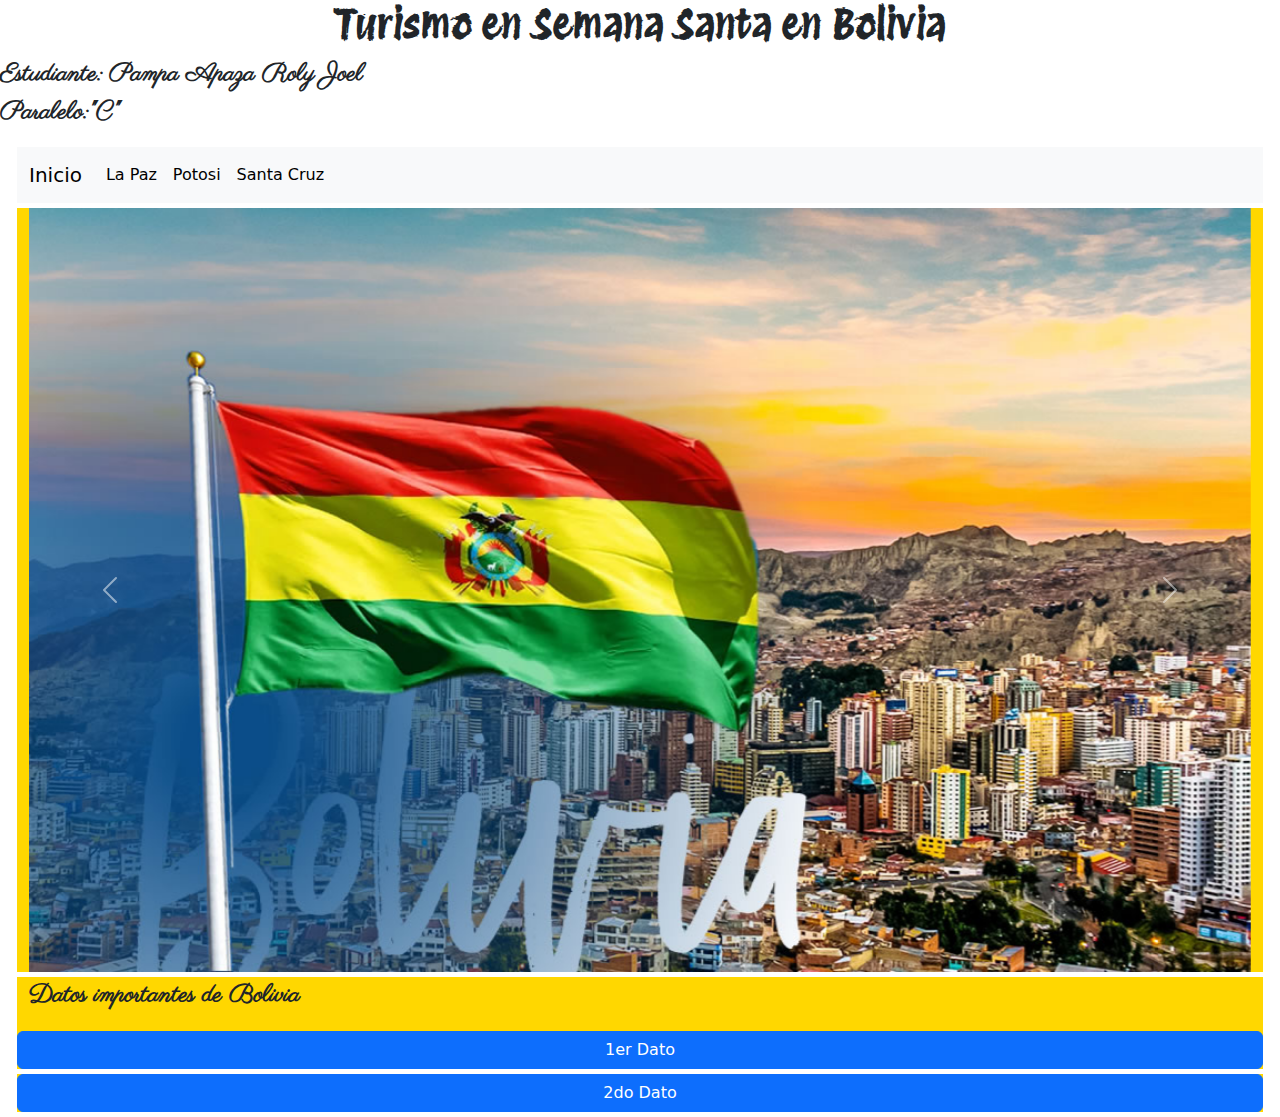
<file: index.html>
<!DOCTYPE html>
<html lang="es-ES">
<head>
    <meta charset="UTF-8">
    <meta name="viewport" content="width=device-width, initial-scale=1.0">
    <link rel="stylesheet" href="https://cdn.jsdelivr.net/npm/bootstrap@5.2.3/dist/css/bootstrap.min.css">
    <link rel="preconnect" href="https://fonts.googleapis.com">
    <link rel="preconnect" href="https://fonts.gstatic.com" crossorigin>
    <link href="https://fonts.googleapis.com/css2?family=Madimi+One&family=Parisienne&display=swap" rel="stylesheet">
    <link rel="stylesheet" href="css/style.css">
    <link rel="preconnect" href="https://fonts.googleapis.com">
    <link rel="preconnect" href="https://fonts.gstatic.com" crossorigin>
    <link href="https://fonts.googleapis.com/css2?family=Madimi+One&family=Parisienne&family=Protest+Revolution&display=swap" rel="stylesheet">
    <title>Tarea 4</title>
</head>
<body>
    <h1 class="protest-revolution-regular">Turismo en Semana Santa en Bolivia</h1>
    <p class="parisienne-regular">Estudiante: Pampa Apaza Roly Joel <br>Paralelo:"C" </p>
    <div class="container-fluid">
        <div class="row">

            <nav class="navbar navbar-expand-lg bg-light">
                <div class="container-fluid">
                  <button class="navbar-toggler" type="button" data-bs-toggle="collapse" data-bs-target="#navbarTogglerDemo01" aria-controls="navbarTogglerDemo01" aria-expanded="false" aria-label="Toggle navigation">
                    <span class="navbar-toggler-icon"></span>
                  </button>
                  <div class="collapse navbar-collapse" id="navbarTogglerDemo01">
                    <a class="navbar-brand" href="index.html">Inicio</a>
                    <ul class="navbar-nav me-auto mb-2 mb-lg-0">
                      <li class="nav-item">
                        <a class="nav-link active" aria-current="page" href="paginas/pag1.html">La Paz</a>
                      </li>
                      <li class="nav-item">
                        <a class="nav-link active" href="paginas/pag2.html">Potosi</a>
                      </li>
                      <li class="nav-item">
                        <a class="nav-link active" href="paginas/pag3.html">Santa Cruz</a>
                      </li>
                    </ul>
                  </div>
                </div>
              </nav>

        </div>
        <div class="row">

            <div id="carouselExampleControls" class="carousel slide" data-bs-ride="carousel">
                <div class="carousel-inner">
                  <div class="carousel-item active">
                    <img src="img/Bolivia.jpg" class="d-block w-100" alt="Bolivia">
                  </div>
                  <div class="carousel-item">
                    <img src="img/La Paz.jpg" class="d-block w-100" alt="La Paz">
                  </div>
                  <div class="carousel-item">
                    <img src="img/Potosi.jpg" class="d-block w-100" alt="Potosi">
                  </div>
                  <div class="carousel-item">
                    <img src="img/SantaCruz.jpg" class="d-block w-100" alt="Santa Cruz">
                  </div>
                  <div class="carousel-item">
                    <img src="img/Oruro.jpg" class="d-block w-100" alt="Oruro">
                  </div>
                  <div class="carousel-item">
                    <img src="img/Cruz.jpg" class="d-block w-100" alt="Cruz">
                  </div>
                </div>
                <button class="carousel-control-prev" type="button" data-bs-target="#carouselExampleControls" data-bs-slide="prev">
                  <span class="carousel-control-prev-icon" aria-hidden="true"></span>
                  <span class="visually-hidden">Previous</span>
                </button>
                <button class="carousel-control-next" type="button" data-bs-target="#carouselExampleControls" data-bs-slide="next">
                  <span class="carousel-control-next-icon" aria-hidden="true"></span>
                  <span class="visually-hidden">Next</span>
                </button>
              </div>

        </div>
        
        <div class="row">
            <p class="parisienne-regular">Datos importantes de Bolivia</p>
            <button type="button" class="btn btn-primary" data-bs-toggle="modal" data-bs-target="#exampleModal">
                1er Dato
            </button>
  
  <!-- Modal -->
    <div class="modal fade" id="exampleModal" tabindex="-1" aria-labelledby="exampleModalLabel" aria-hidden="true">
    <div class="modal-dialog">
      <div class="modal-content">
        <div class="modal-header">
          <h1 class="modal-title fs-5" id="exampleModalLabel">Superficie y Limites</h1>
          <button type="button" class="btn-close" data-bs-dismiss="modal" aria-label="Close"></button>
        </div>
        <div class="modal-body">
            Superficie: 1.098.581 Km2. Límites: Limita al norte y al este con el Brasil, al sur con Paraguay y Argentina, y al oeste con Chile y Perú.
        </div>
        <div class="modal-footer">
          <button type="button" class="btn btn-primary" data-bs-dismiss="modal">Ok</button>
        </div>
      </div>
    </div>
  </div>
        </div>

    <div class="row">
        <button type="button" class="btn btn-primary" data-bs-toggle="modal" data-bs-target="#exampleModal">
                2do Dato
        </button>
        <div class="modal fade" id="exampleModal" tabindex="-1" aria-labelledby="exampleModalLabel" aria-hidden="true">
            <div class="modal-dialog">
                <div class="modal-content">
                    <div class="modal-header">
                    <h1 class="modal-title fs-5" id="exampleModalLabel">Poblacion y Capital</h1>
                    <button type="button" class="btn-close" data-bs-dismiss="modal" aria-label="Close"></button>
                </div>
                <div class="modal-body">
                    Población: 12.006.031 habitantes (datos estimados del INE Bolivia para 2022, revisión 2020). Capitales: Sucre (capital constitucional, sede del Poder Judicial, 360.544 habitantes).
                </div>
                <div class="modal-footer">
                    <button type="button" class="btn btn-primary" data-bs-dismiss="modal">Ok</button>
                </div>
            </div>
        </div>
    </div>
</div>

    <script src="https://cdn.jsdelivr.net/npm/bootstrap@5.2.3/dist/js/bootstrap.bundle.min.js"></script>
</body>
</html>
</file>
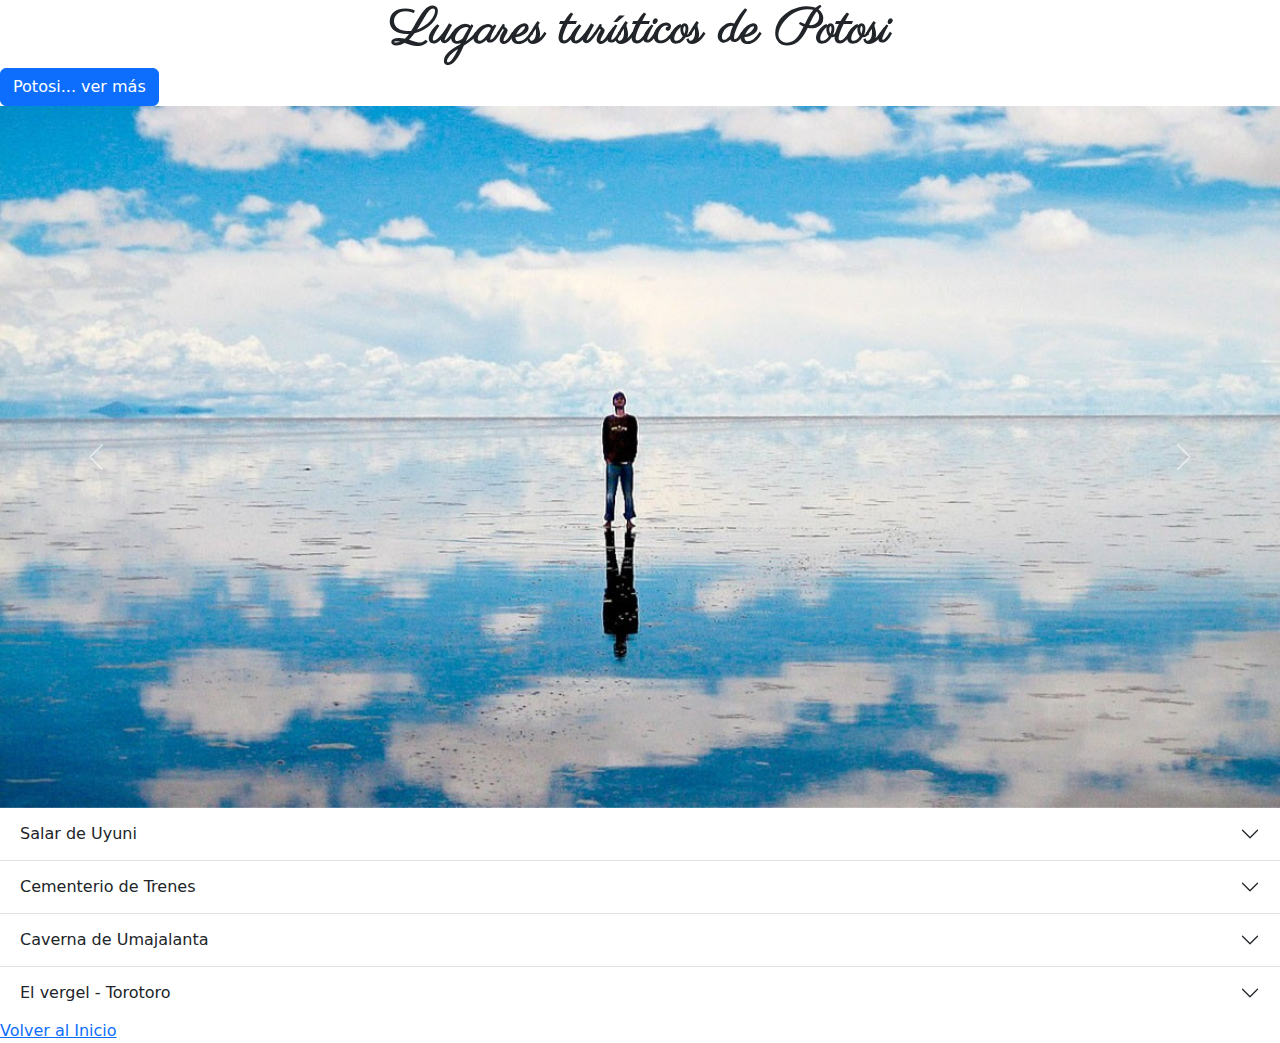
<file: paginas/pag2.html>
<!DOCTYPE html>
<html lang="es-ES">
<head>
    <meta charset="UTF-8">
    <meta name="viewport" content="width=device-width, initial-scale=1.0">
    <link rel="stylesheet" href="	https://cdn.jsdelivr.net/npm/bootstrap@5.2.3/dist/css/bootstrap.min.css">
    <link rel="preconnect" href="https://fonts.googleapis.com">
    <link rel="preconnect" href="https://fonts.gstatic.com" crossorigin>
    <link href="https://fonts.googleapis.com/css2?family=Parisienne&family=Protest+Revolution&display=swap" rel="stylesheet">
    <link rel="stylesheet" href="stylepags.css">
    <title>Turismo en Potosi</title>
</head>
<body>
    
    <h1 class="parisienne-regular">Lugares turísticos de Potosi</h1>

    <button class="btn btn-primary" type="button" data-bs-toggle="offcanvas" data-bs-target="#offcanvasWithBothOptions" aria-controls="offcanvasWithBothOptions">Potosi... ver más</button>

<div class="offcanvas offcanvas-start" data-bs-scroll="true" tabindex="-1" id="offcanvasWithBothOptions" aria-labelledby="offcanvasWithBothOptionsLabel">
  <div class="offcanvas-header">
    <h5 class="offcanvas-title" id="offcanvasWithBothOptionsLabel">Potosí</h5>
    <button type="button" class="btn-close" data-bs-dismiss="offcanvas" aria-label="Close"></button>
  </div>
  <div class="offcanvas-body">
    <p>El departamento de Potosí es uno de los nueve departamentos en que se divide Bolivia. Su capital y ciudad más poblada es la homónima Potosí, famosa por sus yacimientos de metales preciosos, que trascendió al tesauro o al acervo léxico del idioma español con la oración vale un Potosí.

        Está ubicado al suroeste del país, limitando al norte con los departamentos de Oruro y Cochabamba, al este con los departamentos de Chuquisaca y Tarija, y al sur con la República Argentina hasta el trifinio cerro Zapaleri, donde empieza su frontera con la República de Chile, hacia el oeste.
        
        Según el último censo oficial realizado el año 2012, el departamento cuenta con una población de 828 093 habitantes. La densidad es de 7,7 hab/km² siendo el tercer departamento menos densamente poblado —por delante de Beni y Pando. El departamento fue fundado el 23 de enero de 1826 por el mariscal de ayacucho Antonio José de Sucre.
        
        Administrativamente el departamento de Potosí se encuentra conformado por 16 provincias, que a la vez, estos se encuentran divididos en 41 municipios. El municipio de Potosí es el más poblado con una población de 191.302 habitantes, concentrando al 23,10 % del total de la población departamental. Otros municipios también de importancia por la cantidad de población que tienen son los siguientes respectivamente: Llallagua,unciaTupiza, Villazón, Colquechaca, Betanzos, Cotagaita, San Pedro de Buena Vista y Uyuni.</p>
  </div>
</div>

<div id="carouselExampleControls" class="carousel slide" data-bs-ride="carousel">
    <div class="carousel-inner">
      <div class="carousel-item active">
        <img src="imgpags/Salar de Uyuni.jpg" class="d-block w-100" alt="..." >
      </div>
      <div class="carousel-item">
        <img src="imgpags/caverna de umajalanta.jpg" class="d-block w-100" alt="...">
      </div>
      <div class="carousel-item">
        <img src="imgpags/cementerio de trenes.jpg" class="d-block w-100"  alt="...">
      </div>
      <div class="carousel-item">
        <img src="imgpags/el-vergel.jpg" class="d-block w-100" alt="...">
      </div>
    </div>
    <button class="carousel-control-prev" type="button" data-bs-target="#carouselExampleControls" data-bs-slide="prev">
      <span class="carousel-control-prev-icon" aria-hidden="true"></span>
      <span class="visually-hidden">Previous</span>
    </button>
    <button class="carousel-control-next" type="button" data-bs-target="#carouselExampleControls" data-bs-slide="next">
      <span class="carousel-control-next-icon" aria-hidden="true"></span>
      <span class="visually-hidden">Next</span>
    </button>
  </div>

<div class="accordion accordion-flush" id="accordionFlushExample">
    <div class="accordion-item">
      <h2 class="accordion-header" id="flush-headingOne">
        <button class="accordion-button collapsed" type="button" data-bs-toggle="collapse" data-bs-target="#flush-collapseOne" aria-expanded="false" aria-controls="flush-collapseOne">
          Salar de Uyuni
        </button>
      </h2>
      <div id="flush-collapseOne" class="accordion-collapse collapse" aria-labelledby="flush-headingOne" data-bs-parent="#accordionFlushExample">
        <img src="imgpags/Salar de Uyuni.jpg" width="100%">
        <div class="accordion-body">El Salar de Uyuni es desierto de sal más grande del mundo, con una superficie de 10 582 km² (o 4085 millas cuadradas) y una elevación de 3650 msnm. El Salar es también la mayor reserva de litio del mundo 50-70 % del litio mundial, e igualmente cuenta con importantes cantidades de potasio, boro y magnesio. El Salar de Uyuni se encuentra ubicado en el departamento de Potosi al sur de Bolivia en la región altiplánica de la cordillera de los Andes.</div>
      </div>
    </div>
    <div class="accordion-item">
      <h2 class="accordion-header" id="flush-headingTwo">
        <button class="accordion-button collapsed" type="button" data-bs-toggle="collapse" data-bs-target="#flush-collapseTwo" aria-expanded="false" aria-controls="flush-collapseTwo">
            Cementerio de Trenes
        </button>
      </h2>
      <div id="flush-collapseTwo" class="accordion-collapse collapse" aria-labelledby="flush-headingTwo" data-bs-parent="#accordionFlushExample">
        <img src="imgpags/cementerio de trenes.jpg" width="100%">
        <div class="accordion-body">El pequeño pueblo de Uyuni, perteneciente al estado de Potosí, fue el primer lugar de Bolivia donde se escuchó el silbido de un tren. Allí se tendió la primera línea ferroviaria del país en 1899, que unía Uyuni con Antofagasta. El potencial de las minas de plata de Huanchaca hicieron que el ferrocarril pronto se convirtiera en columna vertebral del desarrollo industrial y como los juncos en las orillas fértiles de los ríos, muchos pueblos nacieron a la orilla fértil de las vías. Pero los trenes partían repletos de plata y, a cambio, en ellos solo regresaban gentes de otros lugares con la única intención de subsistir y ganarse la vida, sin reparar en la honradez para conseguirlo. Y como suele suceder en estos casos, los beneficios de la plata fueron a bolsillos extranjeros hasta que otro lugar les fue más rentable que Uyuni y, lentamente, los trenes que fueron vida y orgullo de aquellas gentes fueron quedando varados en las solitarias vías muertas de este lugar.

            Hoy en día, los perfiles herrumbrosos de todas aquellas máquinas permanecen desafiantes al terrible clima, como museo del pasado o como continentes vacios para el recuerdo de todas las historias que se vivieron y contaron en su interior. En días de fuerte viento, éste se cuela por los orificios desvencijados haciendo silbar de nuevo a las máquinas, que quizás, todavía no se percataron de que jamás llegarán a la próxima estación.
            
            Esqueletos de locomotoras y vagones esparcidos por el gélido suelo del altiplano, amasijos de hierros oxidados que se retuercen en su propio abandono, en su propia indiferencia… Una vez hubo una línea de ferrocarril en Bolivia, inaugurada en el último suspiro del Siglo XIX, que comunicó Uyuni con Antofagasta (ahora chileno) y que sirvió para transportar minerales como estaño, plata e incluso oro. Durante décadas fue un símbolo del progreso que parecía tocar al pueblo boliviano con la yema de los dedos pero con el tiempo y la pérdida en la guerra de su única porción de mar, resultó que no fue así y que las máquinas que se llevaban a arreglar cerca de la Estación de Uyuni, la primera del país, no volvieron jamás a deslizarse sobre raíles ni a despedir humo de sus gruesas chimeneas. Hoy el óxido decolora las piezas desgastadas de una esperanza en el conocido como Cementerio de los trenes olvidados.
            
            Los restos de los trenes nos trasladan en un viaje imaginario hacia una época de floreciente progreso, hoy transformados en un rustico parque ideal para tomar excelentes fotografías y dejar volar la imaginación.
            
            El Cementerio de trenes es la primera parada durante la visita al maravilloso Salar de Uyuni.</div>
      </div>
    </div>
    <div class="accordion-item">
      <h2 class="accordion-header" id="flush-headingThree">
        <button class="accordion-button collapsed" type="button" data-bs-toggle="collapse" data-bs-target="#flush-collapseThree" aria-expanded="false" aria-controls="flush-collapseThree">
            Caverna de Umajalanta
        </button>
      </h2>
      <div id="flush-collapseThree" class="accordion-collapse collapse" aria-labelledby="flush-headingThree" data-bs-parent="#accordionFlushExample">
        <img src="imgpags/caverna de umajalanta.jpg" width="100%">
        <div class="accordion-body">La visita a la Caverna de Umajalanta está contemplada dentro de los tours al Parque Nacional de Torotoro. Su operador los transportará hasta el parqueo de la caverna, luego caminarán aproximadamente un kilómetro. En el camino observarán huellas de dinosaurios y hermosos paisajes andinos hasta llegar a la cede de la asociación de casqueros donde se alquila el casco con linterna.

            Es conveniente llevar ropa cómoda, zapatillas y estar dispuesto a ensuciarse. Para ingresar a la Caverna de Umajalanta deberá pagar un ticket de ingreso a momento de realizar su registro en la oficina de turismo ubicada en el centro del pueblo de Torotoro. Solo se permite el ingreso a la Caverna de Umajalanta acompañado de un guía local certificado.
            
            El uso de casco con linterna es obligatorio por su seguridad.</div>
      </div>
    </div>
    <div class="accordion-item">
        <h2 class="accordion-header" id="flush-headingFour">
          <button class="accordion-button collapsed" type="button" data-bs-toggle="collapse" data-bs-target="#flush-collapseFour" aria-expanded="false" aria-controls="flush-collapseFour">
              El vergel - Torotoro
          </button>
        </h2>
        <div id="flush-collapseFour" class="accordion-collapse collapse" aria-labelledby="flush-headingThree" data-bs-parent="#accordionFlushExample">
          <img src="imgpags/el-vergel.jpg" width="100%">
          <div class="accordion-body">La cascada El Vergel se encuentra a solo tres kilómetros al norte de la ciudad de Torotoro y ofrece a sus visitantes un paisaje contrastante después de formaciones rocosas de cañones.</div>
        </div>
      </div>
  </div>

    <a href="../index.html">Volver al Inicio</a>



    <script src="https://cdn.jsdelivr.net/npm/bootstrap@5.2.3/dist/js/bootstrap.bundle.min.js"></script>
</body>
</html>
</file>
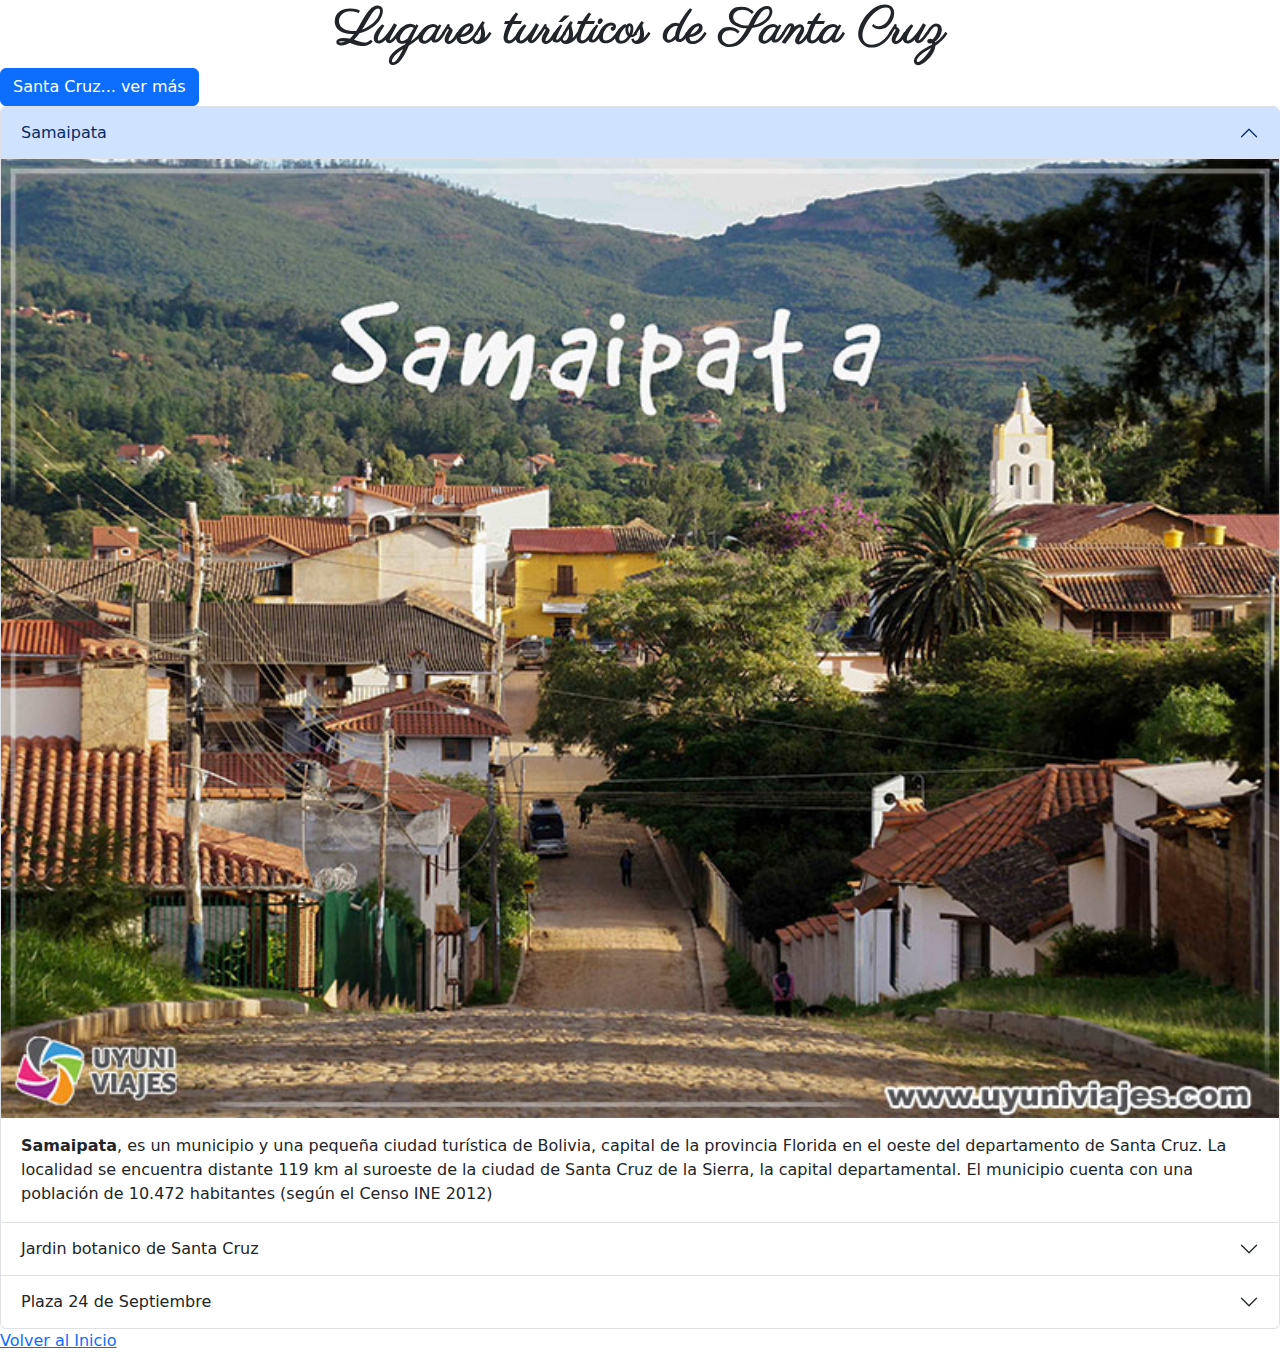
<file: paginas/pag3.html>
<!DOCTYPE html>
<html lang="es-ES">
<head>
    <meta charset="UTF-8">
    <meta name="viewport" content="width=device-width, initial-scale=1.0">
    <link rel="stylesheet" href="	https://cdn.jsdelivr.net/npm/bootstrap@5.2.3/dist/css/bootstrap.min.css">
    <link rel="preconnect" href="https://fonts.googleapis.com">
    <link rel="preconnect" href="https://fonts.gstatic.com" crossorigin>
    <link href="https://fonts.googleapis.com/css2?family=Parisienne&family=Protest+Revolution&display=swap" rel="stylesheet">
    <link rel="stylesheet" href="stylepags.css">
    <title>Turismo en Santa Cruz</title>
</head>
<body>
    <h1 class="parisienne-regular">Lugares turísticos de Santa Cruz</h1>

    <button class="btn btn-primary" type="button" data-bs-toggle="offcanvas" data-bs-target="#offcanvasWithBothOptions" aria-controls="offcanvasWithBothOptions">Santa Cruz... ver más</button>

    <div class="offcanvas offcanvas-start" data-bs-scroll="true" tabindex="-1" id="offcanvasWithBothOptions" aria-labelledby="offcanvasWithBothOptionsLabel">
    <div class="offcanvas-header">
        <h5 class="offcanvas-title" id="offcanvasWithBothOptionsLabel">Santa Cruz</h5>
    <button type="button" class="btn-close" data-bs-dismiss="offcanvas" aria-label="Close"></button>
    </div>
    <div class="offcanvas-body">
        <p>Santa Cruz de la Sierra es la ciudad capital del departamento autónomo de Santa Cruz. Es la ciudad más grande y poblada de Bolivia, y también es considerada la capital económica e industrial de dicho país. 

            Está situada al este del país, a orillas del río Piraí. Su población es de 1.756.926 habitantes, que unidos a los de su área metropolitana (municipios de Cotoca, Porongo, Warnes, La Guardia, Montero y el Torno ascienden a 2.102.998. Su crecimiento demográfico está entre los más rápidos de América del Sur, y actualmente Santa Cruz de la Sierra está en el puesto #14 de las ciudades con crecimiento más rápido del mundo. Al igual que otras capitales de departamento, la ciudad de Santa Cruz de la Sierra fue hasta mediados del siglo XX el centro de los demás pueblos y caseríos de su región circundante, "el eje de la identidad y el límite de la lealtad”. El aislamiento dio origen a una fuerte personalidad regional en un marco de sociabilidad donde predominaban las relaciones "haciendales" propias de las llamadas "sociedades tradicionales".</p>
    </div>
    </div>

    <div class="accordion" id="accordionExample">
        <div class="accordion-item">
          <h2 class="accordion-header" id="headingOne">
            <button class="accordion-button" type="button" data-bs-toggle="collapse" data-bs-target="#collapseOne" aria-expanded="true" aria-controls="collapseOne">
              Samaipata
            </button>
          </h2>
          <div id="collapseOne" class="accordion-collapse collapse show" aria-labelledby="headingOne" data-bs-parent="#accordionExample">
            <img src="imgpags/Samaipata.jpg" width="100%">
            <div class="accordion-body">
              <strong>Samaipata</strong>, es un municipio y una pequeña ciudad turística de Bolivia, capital de la provincia Florida en el oeste del departamento de Santa Cruz. La localidad se encuentra distante 119 km al suroeste de la ciudad de Santa Cruz de la Sierra, la capital departamental. El municipio cuenta con una población de 10.472 habitantes (según el Censo INE 2012)
            </div>
          </div>
        </div>
        <div class="accordion-item">
          <h2 class="accordion-header" id="headingTwo">
            <button class="accordion-button collapsed" type="button" data-bs-toggle="collapse" data-bs-target="#collapseTwo" aria-expanded="false" aria-controls="collapseTwo">
              Jardin botanico de Santa Cruz
            </button>
          </h2>
          <div id="collapseTwo" class="accordion-collapse collapse" aria-labelledby="headingTwo" data-bs-parent="#accordionExample">
            <img src="imgpags/Jardin Botanico.jpg" width="100%">
            <div class="accordion-body">
              <strong>El jardin botanico</strong>, se encuentra ubicado en la carretera nacional Ruta Nacional 4, en su tramo Santa Cruz-Cotoca, en el kilómetro 8.5 al este de la ciudad de Santa Cruz de la Sierra,2​ en la zona de Guapilo.1​

              Altitud: 375 m s. n. m.
              Clima: Termo tropical pluviestacional subhúmedo, con periodo húmedo de noviembre a abril, y periodo seco de mayo a octubre.
              Topografía : Terreno plano, atravesado por el arroyo Guapilo.
              Vegetación : Bosque subhúmedo semideciduo de llanura con suelos moderadamente drenados
              Hay que pagar una tarifa de entrada que en 2019 estaba establecida en: 10 bolivianos para adultos y 5 bolivianos para menores. El horario de atención: 9:00 a 17:00 todos los días incluyendo los feriados.
            </div>
          </div>
        </div>
        <div class="accordion-item">
          <h2 class="accordion-header" id="headingThree">
            <button class="accordion-button collapsed" type="button" data-bs-toggle="collapse" data-bs-target="#collapseThree" aria-expanded="false" aria-controls="collapseThree">
                Plaza 24 de Septiembre
            </button>
          </h2>
          <div id="collapseThree" class="accordion-collapse collapse" aria-labelledby="headingThree" data-bs-parent="#accordionExample">
            <img src="imgpags/plaza 24 de septiembre.jpeg" width="100%">
            <div class="accordion-body">
              <strong>Plaza 24 de Septiembre.</strong> La Plaza fue antiguamente llamada Plaza de Armas,3​ en ella se desarrollaron los enfrentamientos de la revolución liberal federal de 1898, tras la pacificación pasó a llamarse Plaza de la Concordia, actualmente recibe el nombre de la fecha del levantamiento de independencia de Santa Cruz.4​En la plaza se encuentra la estatua de Ignacio Warnes.5​Posteriormente fue renombrada como Plaza 24 de septiembre en honor a los movimientos independentistas de 1810.
            </div>
          </div>
        </div>
      </div>

    <a href="../index.html">Volver al Inicio</a>


    <script src="https://cdn.jsdelivr.net/npm/bootstrap@5.2.3/dist/js/bootstrap.bundle.min.js"></script>
</body>
</html>
</file>
<file: css/style.css>
.parisienne-regular {
    font-family: "Parisienne", cursive;
    font-weight: 800;
    font-style: normal;
    font-size: 25px;
  }
  .protest-revolution-regular {
    font-family: "Protest Revolution", sans-serif;
    font-weight: 600;
    font-style: normal;
    text-align: center;
  }
  .row
  {
    background-color: gold;
    margin: 5px;
  }
</file>
<file: paginas/stylepags.css>
.parisienne-regular {
    font-family: "Parisienne", cursive;
    font-weight: 800;
    font-style: normal;
    font-size: 50px;
    text-align: center;
  }
  .card
  {
    width: 80%;
    height: 40%;
    margin: auto;
  }
</file>
